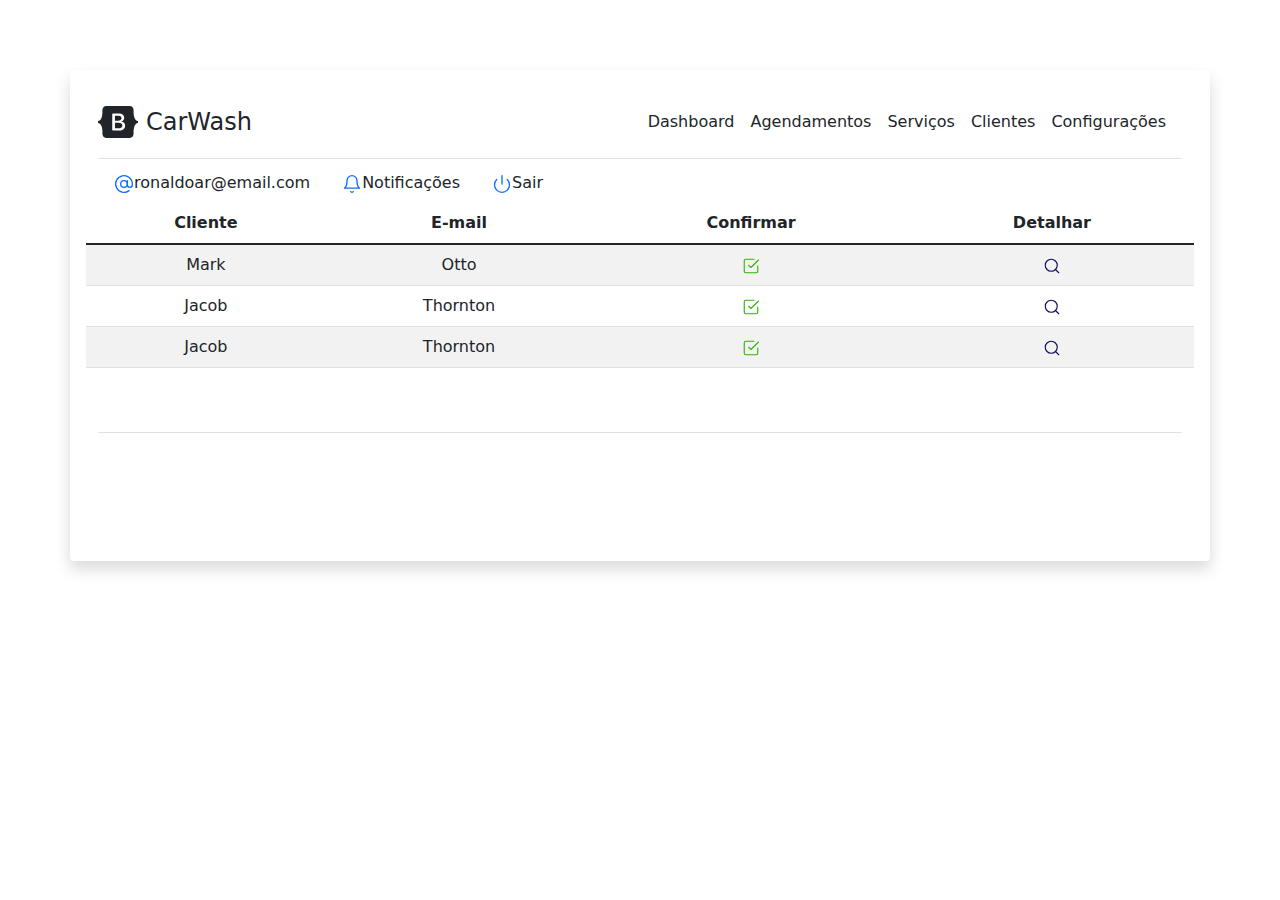
<file: agendamentos.html>
<!DOCTYPE html>
<html>
	<head>
		<link href="./lib/bootstrap-5.1.3-dist/css/bootstrap.css" rel="stylesheet">
		<link href="https://getbootstrap.com/docs/4.0/extend/icons"/>
		<link href="./css/main.css" rel="stylesheet">
		<meta charset="UTF-8">
	</head>
	<title>Lottery</title>
	<body>
		<div class="container-md shadow p-3 mb-5 bg-body rounded" style="padding:15px; margin-top:70px;">
			<svg xmlns="http://www.w3.org/2000/svg" style="display: none;">
				<symbol id="check" viewBox="0 0 16 16">
				<title>Check</title>
				<path d="M13.854 3.646a.5.5 0 0 1 0 .708l-7 7a.5.5 0 0 1-.708 0l-3.5-3.5a.5.5 0 1 1 .708-.708L6.5 10.293l6.646-6.647a.5.5 0 0 1 .708 0z"/>
				</symbol>
			</svg>
				
			<div class="container py-3">
				<header>
				<div class="d-flex flex-column flex-md-row align-items-center pb-3 mb-1 border-bottom">
					<a href="/" class="d-flex align-items-center text-dark text-decoration-none">
					<svg xmlns="http://www.w3.org/2000/svg" width="40" height="32" class="me-2" viewBox="0 0 118 94" role="img"><title>Bootstrap</title><path fill-rule="evenodd" clip-rule="evenodd" d="M24.509 0c-6.733 0-11.715 5.893-11.492 12.284.214 6.14-.064 14.092-2.066 20.577C8.943 39.365 5.547 43.485 0 44.014v5.972c5.547.529 8.943 4.649 10.951 11.153 2.002 6.485 2.28 14.437 2.066 20.577C12.794 88.106 17.776 94 24.51 94H93.5c6.733 0 11.714-5.893 11.491-12.284-.214-6.14.064-14.092 2.066-20.577 2.009-6.504 5.396-10.624 10.943-11.153v-5.972c-5.547-.529-8.934-4.649-10.943-11.153-2.002-6.484-2.28-14.437-2.066-20.577C105.214 5.894 100.233 0 93.5 0H24.508zM80 57.863C80 66.663 73.436 72 62.543 72H44a2 2 0 01-2-2V24a2 2 0 012-2h18.437c9.083 0 15.044 4.92 15.044 12.474 0 5.302-4.01 10.049-9.119 10.88v.277C75.317 46.394 80 51.21 80 57.863zM60.521 28.34H49.948v14.934h8.905c6.884 0 10.68-2.772 10.68-7.727 0-4.643-3.264-7.207-9.012-7.207zM49.948 49.2v16.458H60.91c7.167 0 10.964-2.876 10.964-8.281 0-5.406-3.903-8.178-11.425-8.178H49.948z" fill="currentColor"></path></svg>
					<span class="fs-4">CarWash</span>
					</a>	
					<nav class="d-inline-flex mt-2 mt-md-0 ms-md-auto">
						<a class="me-3 py-2 text-dark text-decoration-none" href="home.html">Dashboard</a>
						<a class="me-3 py-2 text-dark text-decoration-none" href="agendamentos.html">Agendamentos</a>
						<a class="me-3 py-2 text-dark text-decoration-none" href="sorteios.html">Serviços</a>
						<a class="me-3 py-2 text-dark text-decoration-none" href="jogos.html">Clientes</a>
						<a class="me-3 py-2 text-dark text-decoration-none" href="boloes.html">Configurações</a>							
					</nav>
				</div>
			
				<nav class="nav">
					<a class="nav-link text-dark" href="#"><img src="./img/icons/component/at-sign.svg">ronaldoar@email.com</a>
					<a class="nav-link text-dark" href="#"><img src="./img/icons/component/bell.svg">Notificações</a>
					<a class="nav-link text-dark" href="index.html"><img src="./img/icons/component/power.svg">Sair</a>
				</nav>
					<main>
						<div class="row row-cols-1 row-cols-md-3 mb-3 text-center">
							<table class="table table-striped table-hover">
								<thead>
								<tr>
									<th scope="col">Cliente</th>
									<th scope="col">E-mail</th>
									<th scope="col">Confirmar</th>
									<th scope="col">Detalhar</th>
								</tr>
								</thead>
								<tbody> 
								<tr>
									<td>Mark</td>
									<td>Otto</td>
									<td onclick="openModal()"><img id="ico-1" src="./img/icons/component/check-square.svg"></td>
									<td><img src="./img/icons/component/search.svg"></td>
								</tr>
								<tr>
									<td>Jacob</td>
									<td>Thornton</td>
									<td><img src="./img/icons/component/check-square.svg"></td>
									<td><img src="./img/icons/component/search.svg"></td>
								</tr>
								<tr>
									<td>Jacob</td>
									<td>Thornton</td>
									<td><img src="./img/icons/component/check-square.svg"></td>
									<td><img src="./img/icons/component/search.svg"></td>
								</tr>
								</tbody>
							</table>
						</div>
					</main>

				</header>
		
				<footer class="pt-4 my-md-5 pt-md-5 border-top"></footer>
			</div>
		</div>


		<!-- Modal -->
		<div id="myModal" class="modal fade" id="staticBackdrop" data-bs-backdrop="static" data-bs-keyboard="false" tabindex="-1" aria-labelledby="staticBackdropLabel" aria-hidden="true">
			<div class="modal-dialog">
			<div class="modal-content">
				<div class="modal-header">
				<h5  class="modal-title" id="staticBackdropLabel">Cancelar</h5>
				<button type="button" class="btn-close" data-bs-dismiss="modal" aria-label="Close"></button>
				</div>
				<div class="modal-body">
					<span id="infoID">Deseja cancelar o agendamento?</span>
				</div>
				<div class="modal-footer">
				<button type="button" class="btn btn-secondary btn-sm" data-bs-dismiss="modal">Cancelar</button>
				<button onclick="closeModal()" type="button" class="btn btn-primary btn-sm">Confirmar</button>
				</div>
			</div>
			</div>
		</div>


	</body>
	<script src="./lib/jquery-3.6.0.min.js"></script>
    <script src="./lib/bootstrap-5.1.3-dist/js/bootstrap.min.js"></script>
	<script src="./js/login.js"></script>
	<script>

		$(document).ready(function(){
			
		});

		function openModal(){
			$('#myModal').modal('show'); 

			var confirmado = './img/icons/component/check-square.svg';
			var pathAtual  = $('#ico-1').attr('src');

			if(pathAtual === confirmado){
				$('#staticBackdropLabel').text('Cancelar');
				$('#infoID').text('Deseja cancelar o agendamento?');
			}else {
				$('#staticBackdropLabel').text('Confirmar');
				$('#infoID').text('Deseja confimar o agendamento?');
			}
		} 

		function closeModal(){
			$('#myModal').modal('hide'); 

			var confirmado = './img/icons/component/check-square.svg';
			var pathAtual  = $('#ico-1').attr('src');

			if(pathAtual === confirmado){
				$('#ico-1').attr('src', './img/icons/component/square.svg');
				$('#staticBackdropLabel').text('Cancelar');
				$('#infoID').text('Deseja cancelar o agendamento?');

			}else {
				$('#ico-1').attr('src', './img/icons/component/check-square.svg');
				$('#staticBackdropLabel').text('Confirmar');
				$('#infoID').text('Deseja confimar o agendamento?');
			}
		}


	</script>
</html>
</file>
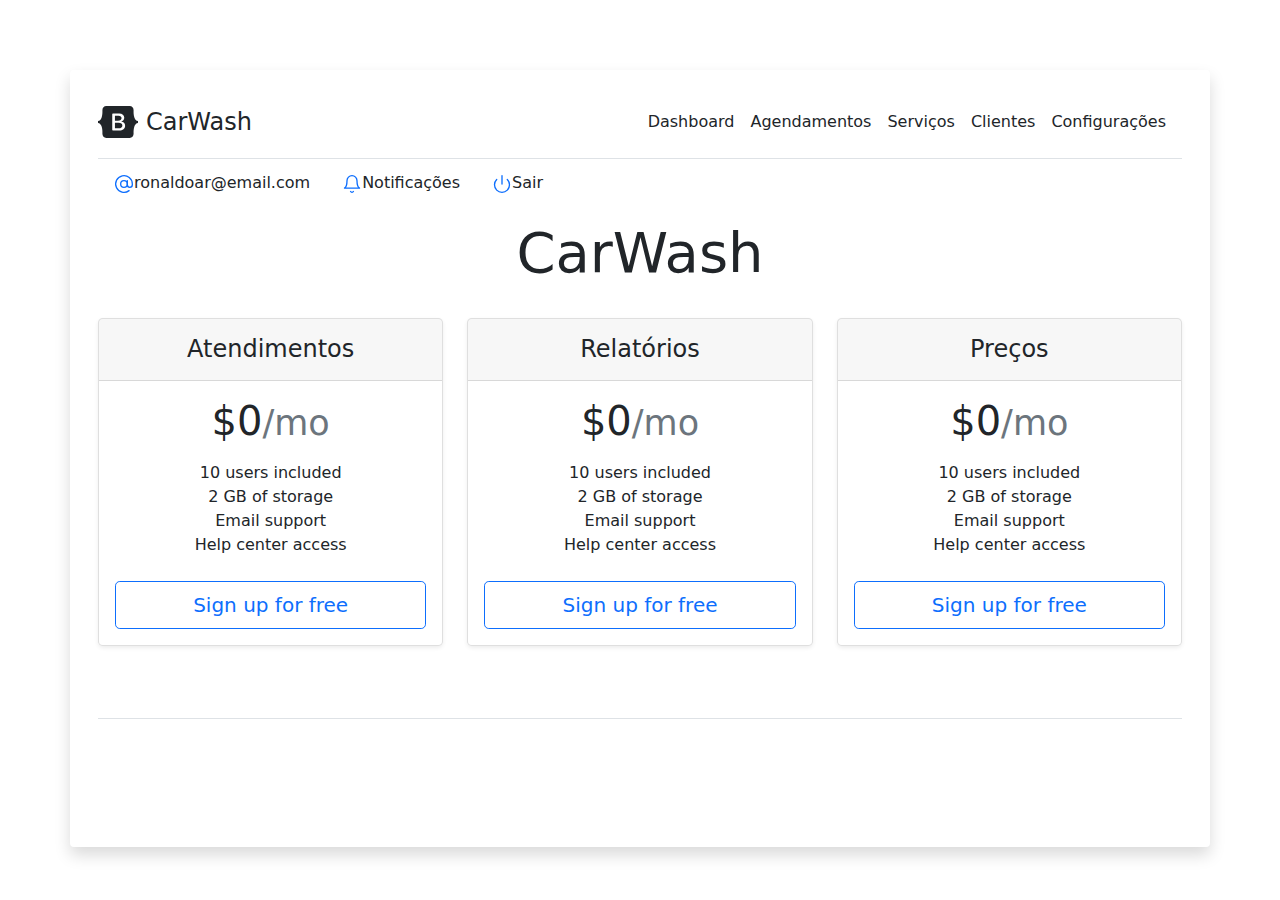
<file: home.html>
<!DOCTYPE html>
<html>
	<head>
		<link href="./lib/bootstrap-5.1.3-dist/css/bootstrap.css" rel="stylesheet">
		<link href="https://getbootstrap.com/docs/4.0/extend/icons"/>
		<link href="./css/main.css" rel="stylesheet">
		<link href="./css/dashboard.css" rel="stylesheet">
		<meta charset="UTF-8">
	</head>
	<title>Lottery</title>
	<body>
		<div class="container-md shadow p-3 mb-5 bg-body rounded" style="padding:15px; margin-top:70px;">
			<svg xmlns="http://www.w3.org/2000/svg" style="display: none;">
				<symbol id="check" viewBox="0 0 16 16">
				<title>Check</title>
				<path d="M13.854 3.646a.5.5 0 0 1 0 .708l-7 7a.5.5 0 0 1-.708 0l-3.5-3.5a.5.5 0 1 1 .708-.708L6.5 10.293l6.646-6.647a.5.5 0 0 1 .708 0z"/>
				</symbol>
			</svg>
				
			<div class="container py-3">
				<header>
				<div class="d-flex flex-column flex-md-row align-items-center pb-3 mb-1 border-bottom">
					<a href="/" class="d-flex align-items-center text-dark text-decoration-none">
					<svg xmlns="http://www.w3.org/2000/svg" width="40" height="32" class="me-2" viewBox="0 0 118 94" role="img"><title>Bootstrap</title><path fill-rule="evenodd" clip-rule="evenodd" d="M24.509 0c-6.733 0-11.715 5.893-11.492 12.284.214 6.14-.064 14.092-2.066 20.577C8.943 39.365 5.547 43.485 0 44.014v5.972c5.547.529 8.943 4.649 10.951 11.153 2.002 6.485 2.28 14.437 2.066 20.577C12.794 88.106 17.776 94 24.51 94H93.5c6.733 0 11.714-5.893 11.491-12.284-.214-6.14.064-14.092 2.066-20.577 2.009-6.504 5.396-10.624 10.943-11.153v-5.972c-5.547-.529-8.934-4.649-10.943-11.153-2.002-6.484-2.28-14.437-2.066-20.577C105.214 5.894 100.233 0 93.5 0H24.508zM80 57.863C80 66.663 73.436 72 62.543 72H44a2 2 0 01-2-2V24a2 2 0 012-2h18.437c9.083 0 15.044 4.92 15.044 12.474 0 5.302-4.01 10.049-9.119 10.88v.277C75.317 46.394 80 51.21 80 57.863zM60.521 28.34H49.948v14.934h8.905c6.884 0 10.68-2.772 10.68-7.727 0-4.643-3.264-7.207-9.012-7.207zM49.948 49.2v16.458H60.91c7.167 0 10.964-2.876 10.964-8.281 0-5.406-3.903-8.178-11.425-8.178H49.948z" fill="currentColor"></path></svg>
					<span class="fs-4">CarWash</span>	
					</a>	
					<nav class="d-inline-flex mt-2 mt-md-0 ms-md-auto">
						<a class="me-3 py-2 text-dark text-decoration-none" href="home.html"><span class="hoverExit">Dashboard</span></a>
						<a class="me-3 py-2 text-dark text-decoration-none" href="agendamentos.html">Agendamentos</a>
						<a class="me-3 py-2 text-dark text-decoration-none" href="sorteios.html">Serviços</a>
						<a class="me-3 py-2 text-dark text-decoration-none" href="jogos.html">Clientes</a>
						<a class="me-3 py-2 text-dark text-decoration-none" href="boloes.html">Configurações</a>							
					</nav>
				</div>

				<nav class="nav">
					<a class="nav-link text-dark" href="#"><img src="./img/icons/component/at-sign.svg">ronaldoar@email.com</a>
					<a class="nav-link text-dark" href="#"><img src="./img/icons/component/bell.svg">Notificações</a>
					<a class="nav-link text-dark" href="index.html"><img src="./img/icons/component/power.svg"><span class="hoverExit">Sair</span></a>
				</nav>

				<div class="pricing-header p-3 pb-md-4 mx-auto text-center">
					<h1 class="display-4 fw-normal">CarWash</h1> <span class="octicon octicon-arrow-right"></span>
				</div>
				</header>
			
				<main>
				<div class="row row-cols-1 row-cols-md-3 mb-3 text-center">
					<div class="col">
					<div class="card mb-4 rounded-3 shadow-sm">
						<div class="card-header py-3">
						<h4 class="my-0 fw-normal">Atendimentos</h4>
						</div>
						<div class="card-body">
						<h1 class="card-title pricing-card-title">$0<small class="text-muted fw-light">/mo</small></h1>
						<ul class="list-unstyled mt-3 mb-4">
							<li>10 users included</li>
							<li>2 GB of storage</li>
							<li>Email support</li>
							<li>Help center access</li>
						</ul>
						<button type="button" class="w-100 btn btn-lg btn-outline-primary">Sign up for free</button>
						</div>
					</div>
					</div>
					<div class="col">
					<div class="card mb-4 rounded-3 shadow-sm">
						<div class="card-header py-3">
						<h4 class="my-0 fw-normal">Relatórios</h4>
						</div>
						<div class="card-body">
						<h1 class="card-title pricing-card-title">$0<small class="text-muted fw-light">/mo</small></h1>
						<ul class="list-unstyled mt-3 mb-4">
							<li>10 users included</li>
							<li>2 GB of storage</li>
							<li>Email support</li>
							<li>Help center access</li>
						</ul>
						<button type="button" class="w-100 btn btn-lg btn-outline-primary">Sign up for free</button>
						</div>
					</div>
					</div>
					<div class="col">
					<div class="card mb-4 rounded-3 shadow-sm">
						<div class="card-header py-3">
						<h4 class="my-0 fw-normal">Preços</h4>
						</div>
						<div class="card-body">
						<h1 class="card-title pricing-card-title">$0<small class="text-muted fw-light">/mo</small></h1>
						<ul class="list-unstyled mt-3 mb-4">
							<li>10 users included</li>
							<li>2 GB of storage</li>
							<li>Email support</li>
							<li>Help center access</li>
						</ul>
						<button type="button" class="w-100 btn btn-lg btn-outline-primary">Sign up for free</button>
						</div>
					</div>
					</div>
				</div>
				</main>
				<footer class="pt-4 my-md-5 pt-md-5 border-top"></footer>
			</div>
		</div>
	</body>
	<script src="./lib/jquery-3.6.0.min.js"></script>
    <script src="./lib/bootstrap-5.1.3-dist/js/bootstrap.min.js"></script>
	<script src="./js/login.js"></script>
</html>
</file>
<file: css/main.css>
.bd-placeholder-img {
    font-size: 1.125rem;
    text-anchor: middle;
    -webkit-user-select: none;
    -moz-user-select: none;
    user-select: none;
}

@media (min-width: 768px) {
    .bd-placeholder-img-lg {
      font-size: 3.5rem;
    }
}

body {
    /* background-image: linear-gradient(180deg, #eee, #fff 100px, #fff); */
}
</file>
<file: css/dashboard.css>
.hoverExit:hover {
    color: red;
}
</file>
